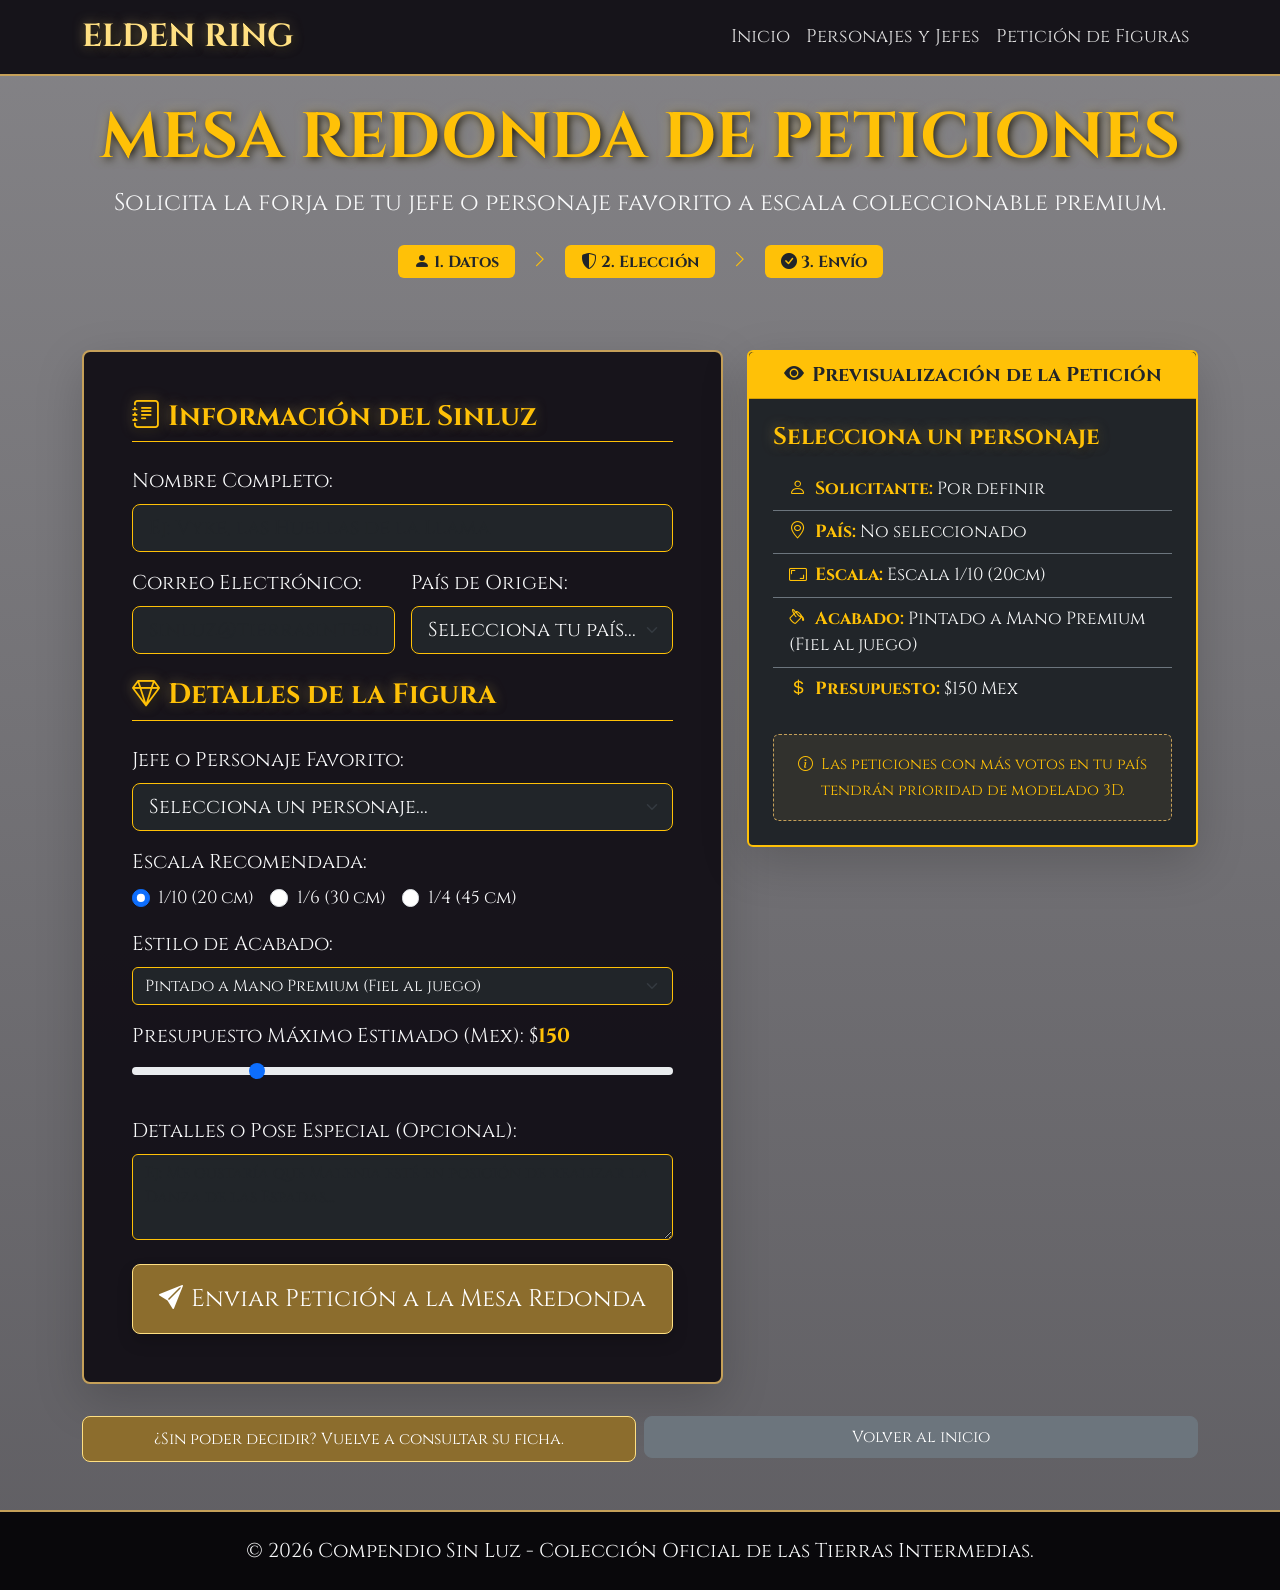
<file: peticiones.html>
<!DOCTYPE html>
<html lang="es">
<head>
    <meta charset="UTF-8">
    <meta name="viewport" content="width=device-width, initial-scale=1.0">
    <title>Elden Ring - Petición de Figuras</title>

    <!-- Bootstrap 5 CSS -->
    <link href="https://cdn.jsdelivr.net/npm/bootstrap@5.3.2/dist/css/bootstrap.min.css" rel="stylesheet">
    
    <!-- Google Fonts (Cinzel) -->
    <link rel="preconnect" href="https://fonts.googleapis.com">
    <link rel="preconnect" href="https://fonts.gstatic.com" crossorigin>
    <link href="https://fonts.googleapis.com/css2?family=Cinzel:wght@500;700;900&display=swap" rel="stylesheet">
    
    <!-- Iconos de Bootstrap -->
    <link rel="stylesheet" href="https://cdn.jsdelivr.net/npm/bootstrap-icons@1.11.1/font/bootstrap-icons.css">
    
    <!-- Hoja de Estilos Personalizada -->
    <link rel="stylesheet" href="./styles.css">
</head>
<body class="d-flex flex-column min-vh-100">

    <!-- Navegación -->
    <nav class="navbar navbar-expand-lg navbar-dark sticky-top">
        <div class="container">
            <a class="navbar-brand fs-2" href="index.html">ELDEN RING</a>
            <button class="navbar-toggler" type="button" data-bs-toggle="collapse" data-bs-target="#navbarNav" aria-controls="navbarNav" aria-expanded="false" aria-label="Toggle navigation">
                <span class="navbar-toggler-icon"></span>
            </button>
            <div class="collapse navbar-collapse" id="navbarNav">
                <ul class="navbar-nav ms-auto">
                    <li class="nav-item"><a class="nav-link" href="index.html">Inicio</a></li>
                    <li class="nav-item"><a class="nav-link" href="personajes.html">Personajes y Jefes</a></li>
                    <li class="nav-item"><a class="nav-link active" aria-current="page" href="peticiones.html">Petición de Figuras</a></li>
                </ul>
            </div>
        </div>
    </nav>

    <!-- Encabezado de Sección -->
    <header class="container text-center my-4">
        <h1 class="display-3 fw-bold text-warning">MESA REDONDA DE PETICIONES</h1>
        <p class="lead fs-4 text-light">Solicita la forja de tu jefe o personaje favorito a escala coleccionable premium.</p>
        
        <!-- Indicador de Progreso -->
        <div class="d-flex justify-content-center align-items-center gap-3 my-4">
            <span class="badge bg-warning text-dark fs-6 px-3 py-2"><i class="bi bi-person-fill"></i> 1. Datos</span>
            <i class="bi bi-chevron-right text-warning"></i>
            <span class="badge bg-warning text-dark fs-6 px-3 py-2"><i class="bi bi-shield-shaded"></i> 2. Elección</span>
            <i class="bi bi-chevron-right text-warning"></i>
            <span class="badge bg-warning text-dark fs-6 px-3 py-2"><i class="bi bi-check-circle-fill"></i> 3. Envío</span>
        </div>
    </header>

    <!-- Contenido Principal -->
    <main class="container my-4 mb-5">
        <div class="row g-4">
            
            <!-- Formulario Principal -->
            <div class="col-lg-7">
                <div class="p-4 p-md-5 rounded-3 shadow-lg" style="background: rgba(18, 15, 23, 0.95); border: 2px solid #c5a059;">
                    <form id="formPeticion" onsubmit="enviarPeticion(event)">
                        
                        <!-- Sección 1: Datos Personales -->
                        <h3 class="text-warning border-bottom border-warning pb-2 mb-4"><i class="bi bi-journal-text me-2"></i>Información del Sinluz</h3>
                        
                        <div class="mb-3">
                            <label for="nombre" class="form-label text-light fs-5">Nombre Completo:</label>
                            <input type="text" class="form-control form-control-lg bg-dark text-light border-warning" id="nombre" placeholder="Ej: Vyke, las Huellas de la Llama" required oninput="actualizarVistaPrevia()">
                        </div>

                        <div class="row g-3 mb-3">
                            <div class="col-md-6">
                                <label for="correo" class="form-label text-light fs-5">Correo Electrónico:</label>
                                <input type="email" class="form-control form-control-lg bg-dark text-light border-warning" id="correo" placeholder="sinluz@tierrasintermedias.com" required>
                            </div>
                            <div class="col-md-6">
                                <!-- Desplegable de País de Origen -->
                                <label for="pais" class="form-label text-light fs-5">País de Origen:</label>
                                <select class="form-select form-select-lg bg-dark text-light border-warning" id="pais" required onchange="actualizarVistaPrevia()">
                                    <option value="" disabled selected>Selecciona tu país...</option>
                                    <option value="Argentina">🇦🇷 Argentina</option>
                                    <option value="Bolivia">🇧🇴 Bolivia</option>
                                    <option value="Brasil">🇧🇷 Brasil</option>
                                    <option value="Chile">🇨🇱 Chile</option>
                                    <option value="Colombia">🇨🇴 Colombia</option>
                                    <option value="Costa Rica">🇨🇷 Costa Rica</option>
                                    <option value="Cuba">🇨🇺 Cuba</option>
                                    <option value="Ecuador">🇪🇨 Ecuador</option>
                                    <option value="El Salvador">🇸🇻 El Salvador</option>
                                    <option value="Guatemala">🇬🇹 Guatemala</option>
                                    <option value="Haití">🇭🇹 Haití</option>
                                    <option value="Honduras">🇭🇳 Honduras</option>
                                    <option value="México">🇲🇽 México</option>
                                    <option value="Nicaragua">🇳🇮 Nicaragua</option>
                                    <option value="Panamá">🇵🇦 Panamá</option>
                                    <option value="Paraguay">🇵🇾 Paraguay</option>
                                    <option value="Perú">🇵🇪 Perú</option>
                                    <option value="Puerto Rico">🇵🇷 Puerto Rico</option>
                                    <option value="República Dominicana">🇩🇴 República Dominicana</option>
                                    <option value="Uruguay">🇺🇾 Uruguay</option>
                                    <option value="Venezuela">🇻🇪 Venezuela</option>
                                    <option value="Belice">🇧🇿 Belice</option>
                                    <option value="Guyana">🇬🇾 Guyana</option>
                                    <option value="Surinam">🇸🇷 Surinam</option>
                                    <option value="Guayana Francesa">🇬🇫 Guayana Francesa</option>
                                </select>
                            </div>
                        </div>

                        <!-- Sección 2: Configuración de la Figura -->
                        <h3 class="text-warning border-bottom border-warning pb-2 my-4"><i class="bi bi-gem me-2"></i>Detalles de la Figura</h3>

                        <!-- Desplegable de Personajes -->
                        <div class="mb-3">
                            <label for="personaje" class="form-label text-light fs-5">Jefe o Personaje Favorito:</label>
                            <select class="form-select form-select-lg bg-dark text-light border-warning" id="personaje" required onchange="actualizarVistaPrevia()">
                                <option value="" disabled selected>Selecciona un personaje...</option>
                                <optgroup label="I. SEMIDIOSES Y LINAJE REAL">
                                    <option value="Miquella el Bondadoso">Miquella el Bondadoso</option>
                                    <option value="Malenia, la Espada de Miquella">Malenia, la Espada de Miquella</option>
                                    <option value="Messmer el Empalador">Messmer el Empalador</option>
                                    <option value="Radahn, el Azote de las Estrellas">Radahn, el Azote de las Estrellas</option>
                                    <option value="Ranni la Bruja">Ranni la Bruja</option>
                                    <option value="Rykard, el Señor de la Blasphemia">Rykard, el Señor de la Blasphemia</option>
                                    <option value="Godwyn, el Dorado">Godwyn, el Dorado</option>
                                    <option value="Morgott, el Rey de los Augurios">Morgott, el Rey de los Augurios</option>
                                    <option value="Mohg, el Señor de la Sangre">Mohg, el Señor de la Sangre</option>
                                </optgroup>
                                <optgroup label="II. ENTIDADES Y SEÑORES DE LA NOCHE ETERNA">
                                    <option value="Gladius, la Bestia de la Noche">Gladius, la Bestia de la Noche</option>
                                    <option value="Adel, el Barón de la Noche">Adel, el Barón de la Noche</option>
                                    <option value="Gnoster, la Sabiduría de la Noche">Gnoster, la Sabiduría de la Noche</option>
                                    <option value="Maris, la Profundidad de la Noche">Maris, la Profundidad de la Noche</option>
                                    <option value="Libra, la Criatura del Equilibrio">Libra, la Criatura del Equilibrio</option>
                                    <option value="Fulgor, el Campeón del Brillo Nocturno">Fulgor, el Campeón del Brillo Nocturno</option>
                                    <option value="Caligo, el Miasma de la Noche">Caligo, el Miasma de la Noche</option>
                                    <option value="Balancers, la Armonía de la Noche">Balancers, la Armonía de la Noche</option>
                                    <option value="El Señor de la Escoria">El Señor de la Escoria</option>
                                    <option value="Heolstor el Señor de la Noche">Heolstor el Señor de la Noche</option>
                                </optgroup>
                                <optgroup label="III. JEFES ACLAMADOS POR LA AUDIENCIA">
                                    <option value="El soldado de Godrick">El soldado de Godrick</option>
                                    <option value="Godfrey, el Primer Señor del Círculo">Godfrey, el Primer Señor del Círculo</option>
                                    <option value="Astel, la Aberración Nacida del Vacío">Astel, la Aberración Nacida del Vacío</option>
                                    <option value="El Señor Dragón, Placidusax">El Señor Dragón, Placidusax</option>
                                    <option value="Bayle, el Temible">Bayle, el Temible</option>
                                    <option value="Maliketh, el Portador de la Hoja Negra">Maliketh, el Portador de la Hoja Negra</option>
                                    <option value="Radahn, Consorte Prometido">Radahn, Consorte Prometido</option>
                                </optgroup>
                                <option value="Otro Personaje / No listado">Otro Personaje / No listado</option>
                            </select>
                        </div>

                        <!-- Escala -->
                        <div class="mb-3">
                            <label class="form-label text-light fs-5">Escala Recomendada:</label>
                            <div class="d-flex gap-3">
                                <div class="form-check">
                                    <input class="form-check-input" type="radio" name="escala" id="escala1" value="Escala 1/10 (20cm)" checked onchange="actualizarVistaPrevia()">
                                    <label class="form-check-label text-light" for="escala1">1/10 (20 cm)</label>
                                </div>
                                <div class="form-check">
                                    <input class="form-check-input" type="radio" name="escala" id="escala2" value="Escala 1/6 (30cm)" onchange="actualizarVistaPrevia()">
                                    <label class="form-check-label text-light" for="escala2">1/6 (30 cm)</label>
                                </div>
                                <div class="form-check">
                                    <input class="form-check-input" type="radio" name="escala" id="escala3" value="Escala 1/4 (45cm)" onchange="actualizarVistaPrevia()">
                                    <label class="form-check-label text-light" for="escala3">1/4 (45 cm)</label>
                                </div>
                            </div>
                        </div>

                        <!-- Acabado / Pintura -->
                        <div class="mb-3">
                            <label for="acabado" class="form-label text-light fs-5">Estilo de Acabado:</label>
                            <select class="form-select bg-dark text-light border-warning" id="acabado" onchange="actualizarVistaPrevia()">
                                <option value="Pintado a Mano Premium (Fiel al juego)">Pintado a Mano Premium (Fiel al juego)</option>
                                <option value="Efecto Bronce Antiguo Místico">Efecto Bronce Antiguo Místico</option>
                                <option value="Resina Traslúcida con LED">Resina Traslúcida con LED</option>
                                <option value="Sin Pintar (DIY Kit de Ensamblaje)">Sin Pintar (DIY Kit de Ensamblaje)</option>
                            </select>
                        </div>

                        <!-- Presupuesto Estimado -->
                        <div class="mb-4">
                            <label for="presupuesto" class="form-label text-light fs-5">Presupuesto Máximo Estimado (Mex): $<span id="presupuestoVal" class="text-warning fw-bold">150</span></label>
                            <input type="range" class="form-range" id="presupuesto" min="50" max="500" step="10" value="150" oninput="document.getElementById('presupuestoVal').textContent = this.value; actualizarVistaPrevia();">
                        </div>

                        <!-- Comentarios Adicionales -->
                        <div class="mb-4">
                            <label for="detalles" class="form-label text-light fs-5">Detalles o Pose Especial (Opcional):</label>
                            <textarea class="form-control bg-dark text-light border-warning" id="detalles" rows="3" placeholder="Ej: Me gustaría que Malenia esté en posición de realizar la Danza de las Espadas..."></textarea>
                        </div>

                        <!-- Botón Enviar -->
                        <button type="submit" class="btn btn-elden btn-lg w-100 py-3 fs-4 shadow"><i class="bi bi-send-fill me-2"></i>Enviar Petición a la Mesa Redonda</button>
                    </form>
                </div>
            </div>

            <!-- Columna Secundaria: Vista Previa -->
            <div class="col-lg-5">
                <!-- Tarjeta de Previsualización Dinámica -->
                <div class="card bg-dark text-light border-warning shadow-lg sticky-top" style="top: 90px; border: 2px solid #c5a059;">
                    <div class="card-header bg-warning text-dark font-weight-bold text-center fs-5 fw-bold">
                        <i class="bi bi-eye-fill me-2"></i>Previsualización de la Petición
                    </div>
                    <div class="card-body p-4">
                        <h4 class="text-warning id-personaje mb-3" id="prevPersonaje">Selecciona un personaje</h4>
                        
                        <ul class="list-group list-group-flush bg-transparent">
                            <li class="list-group-item bg-transparent text-light border-secondary">
                                <strong class="text-warning"><i class="bi bi-person me-2"></i>Solicitante:</strong> <span id="prevNombre">Por definir</span>
                            </li>
                            <li class="list-group-item bg-transparent text-light border-secondary">
                                <strong class="text-warning"><i class="bi bi-geo-alt me-2"></i>País:</strong> <span id="prevPais">No seleccionado</span>
                            </li>
                            <li class="list-group-item bg-transparent text-light border-secondary">
                                <strong class="text-warning"><i class="bi bi-aspect-ratio me-2"></i>Escala:</strong> <span id="prevEscala">Escala 1/10 (20cm)</span>
                            </li>
                            <li class="list-group-item bg-transparent text-light border-secondary">
                                <strong class="text-warning"><i class="bi bi-paint-bucket me-2"></i>Acabado:</strong> <span id="prevAcabado">Pintado a Mano Premium (Fiel al juego)</span>
                            </li>
                            <li class="list-group-item bg-transparent text-light border-secondary">
                                <strong class="text-warning"><i class="bi bi-currency-dollar me-2"></i>Presupuesto:</strong> $<span id="prevPresupuesto">150</span> Mex
                            </li>
                        </ul>

                        <div class="mt-4 p-3 rounded text-center" style="background: rgba(197, 160, 89, 0.1); border: 1px dashed #c5a059;">
                            <small class="text-warning"><i class="bi bi-info-circle me-1"></i> Las peticiones con más votos en tu país tendrán prioridad de modelado 3D.</small>
                        </div>
                    </div>
                </div>
            </div>

        </div>

        <!-- Botones de Navegación Secundaria -->
        <div class="row mt-4 g-2">
            <div class="col-md-6">
                <a href="personajes.html" class="btn btn-elden btn-lg w-100 fs-6">¿Sin poder decidir? Vuelve a consultar su ficha.</a>
            </div>
            <div class="col-md-6">
                <a href="index.html" class="btn btn-secondary btn-lg w-100 fs-6">Volver al inicio</a>
            </div>
        </div>
    </main>

    <!-- Modal de Confirmación de Envío -->
    <div class="modal fade" id="modalConfirmacion" tabindex="-1" aria-hidden="true">
        <div class="modal-dialog modal-dialog-centered">
            <div class="modal-content bg-dark text-light border-warning" style="border: 2px solid #c5a059;">
                <div class="modal-header border-warning text-center">
                    <h5 class="modal-title text-warning fs-3 w-100"><i class="bi bi-check-circle-fill text-success me-2"></i>¡Petición Recibida!</h5>
                </div>
                <div class="modal-body text-center p-4">
                    <p class="fs-4">Que la Gracia te acompañe, <strong id="modalNombre" class="text-warning">Sinluz</strong>.</p>
                    <p class="fs-5">Hemos registrado tu voto para forjar a <strong id="modalPersonaje" class="text-warning">tu personaje</strong> hacia <strong id="modalPais" class="text-warning">tu país</strong>.</p>
                    <p class="text-muted">Te notificaremos por correo electrónico cuando la producción alcance la meta de firmas.</p>
                </div>
                <div class="modal-footer border-warning justify-content-center">
                    <button type="button" class="btn btn-elden px-4" data-bs-dismiss="modal">Aceptar y Continuar</button>
                </div>
            </div>
        </div>
    </div>

    <!-- Footer -->
    <footer class="text-center py-4 text-light mt-auto">
        <div class="container">
            <p class="mb-0 fs-5">&copy; 2026 Compendio Sin Luz - Colección Oficial de las Tierras Intermedias.</p>
        </div>
    </footer>

    <!-- Bootstrap 5 JavaScript Bundle -->
    <script src="https://cdn.jsdelivr.net/npm/bootstrap@5.3.2/dist/js/bootstrap.bundle.min.js"></script>

    <!-- Script de Interacción Dinámica -->
    <script>
        function actualizarVistaPrevia() {
            const nombre = document.getElementById('nombre').value || 'Por definir';
            const pais = document.getElementById('pais').value || 'No seleccionado';
            const personaje = document.getElementById('personaje').value || 'Selecciona un personaje';
            const acabado = document.getElementById('acabado').value;
            const presupuesto = document.getElementById('presupuesto').value;
            
            const escalaEl = document.querySelector('input[name="escala"]:checked');
            const escala = escalaEl ? escalaEl.value : 'Escala 1/10 (20cm)';

            document.getElementById('prevNombre').textContent = nombre;
            document.getElementById('prevPais').textContent = pais;
            document.getElementById('prevPersonaje').textContent = personaje;
            document.getElementById('prevAcabado').textContent = acabado;
            document.getElementById('prevPresupuesto').textContent = presupuesto;
            document.getElementById('prevEscala').textContent = escala;
        }

        function enviarPeticion(e) {
            e.preventDefault();
            
            document.getElementById('modalNombre').textContent = document.getElementById('nombre').value;
            document.getElementById('modalPersonaje').textContent = document.getElementById('personaje').value;
            document.getElementById('modalPais').textContent = document.getElementById('pais').value;

            const modal = new bootstrap.Modal(document.getElementById('modalConfirmacion'));
            modal.show();

            document.getElementById('formPeticion').reset();
            document.getElementById('presupuestoVal').textContent = '150';
            actualizarVistaPrevia();
        }
    </script>
</body>
</html>
</file>
<file: styles.css>
/* Fondo de las Tierras Intermedias con mayor visibilidad */
body {
    background: linear-gradient(rgba(10, 8, 15, 0.50), rgba(10, 8, 15, 0.65)), 
                url('https://res.cloudinary.com/cook-becker/image/fetch/q_auto:good,f_auto,w_1920/https://candb.com/site/candb/images/artwork/elden-ring-view-on-tree-from-the-sea.jpg') no-repeat center center fixed;
    background-size: cover;
    color: #f8f9fa; /* Blanco cálido brillante para máxima legibilidad */
    font-family: 'Cinzel', serif, system-ui;
    font-size: 1.1rem; /* Texto más grande */
}

/* Títulos en dorado brillante con sombra para resaltar */
h1, h2, h3, h4, .navbar-brand {
    color: #ffe082 !important;
    text-shadow: 2px 2px 8px rgba(0, 0, 0, 0.9), 0 0 12px rgba(255, 224, 130, 0.5);
    font-weight: bold;
}

/* Navbar */
.navbar {
    background-color: rgba(10, 8, 15, 0.9) !important;
    border-bottom: 2px solid #c5a059;
}

.nav-link {
    font-size: 1.15rem;
    color: #e0e0e0 !important;
}

.nav-link.actzive, .nav-link:hover {
    color: #ffe082 !important;
    font-weight: bold;
}

/* Tarjetas y Acordeones Desplegables */
.accordion-item {
    background-color: rgba(18, 15, 23, 0.88) !important;
    border: 1px solid #c5a059 !important;
    margin-bottom: 15px;
    border-radius: 8px !important;
    overflow: hidden;
}

.accordion-button {
    background-color: rgba(28, 24, 36, 0.95) !important;
    color: #ffe082 !important;
    font-size: 1.25rem;
    font-weight: bold;
    box-shadow: none !important;
}

.accordion-button:not(.collapsed) {
    background-color: #2a2335 !important;
    color: #fff !important;
    border-bottom: 1px solid #c5a059;
}

.accordion-button::after {
    filter: invert(1); /* Cambia la flecha a blanco */
}

.accordion-body {
    color: #ffffff;
    font-size: 1.1rem;
    line-height: 1.6;
}

/* Estilo para las imágenes de los personajes dentro del desplegable */
.boss-img {
    width: 100%;
    max-height: 380px;
    object-fit: cover;
    border: 2px solid #c5a059;
    border-radius: 6px;
    box-shadow: 0 4px 15px rgba(0, 0, 0, 0.8);
}

/* Cuadro para Datos Curiosos */
.fact-box {
    background-color: rgba(197, 160, 89, 0.15);
    border-left: 4px solid #ffe082;
    padding: 12px 15px;
    margin-top: 15px;
    border-radius: 4px;
}

/* Botones */
.btn-elden {
    background-color: #8c6d2d;
    color: #ffffff;
    border: 1px solid #ffe082;
    font-size: 1.15rem;
    padding: 10px 24px;
}

.btn-elden:hover {
    background-color: #ffe082;
    color: #000000;
    font-weight: bold;
}

/* Footer */
footer {
    background-color: rgba(5, 4, 7, 0.95);
    border-top: 2px solid #c5a059;
    font-size: 1.05rem;
}
</file>
